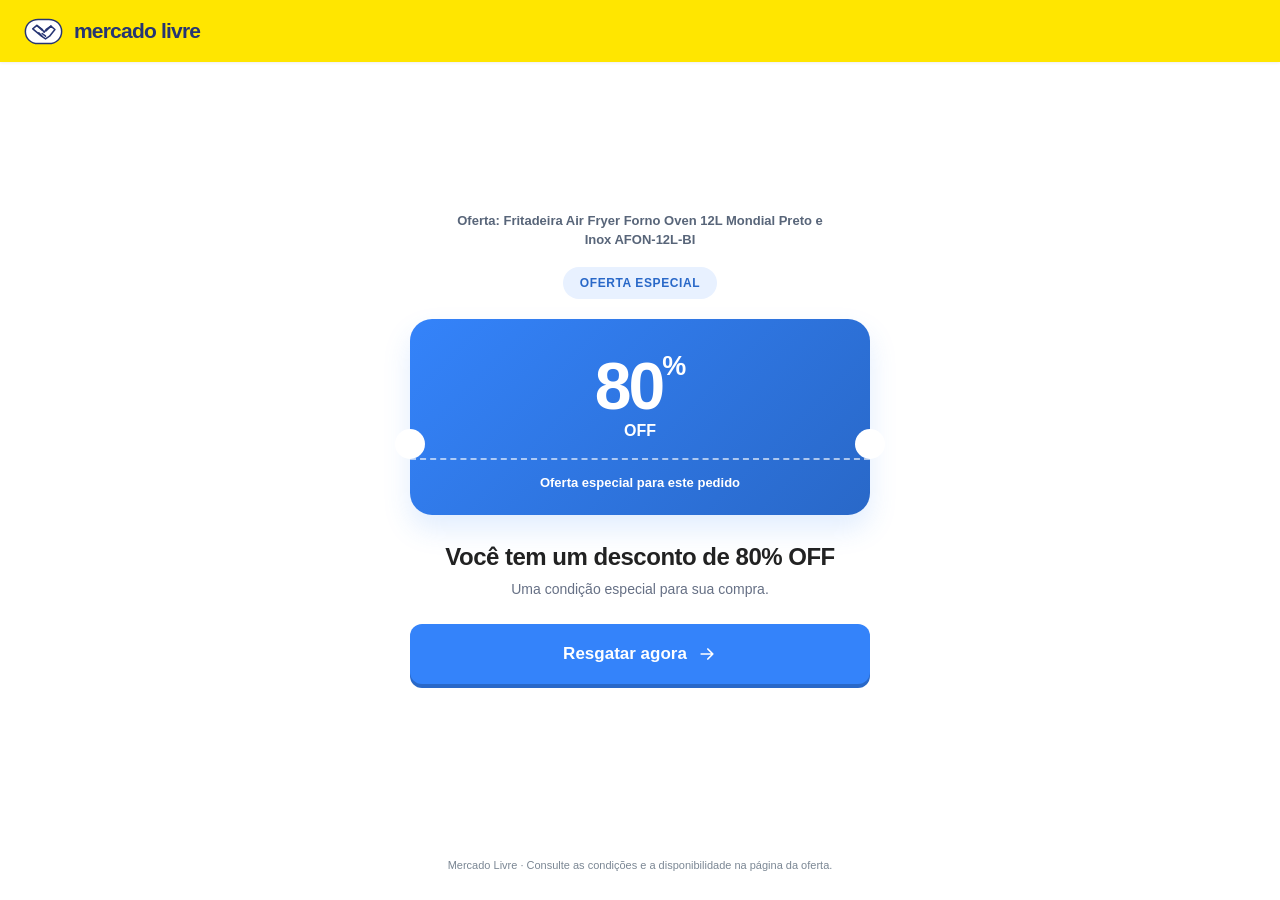
<file: presell/index.html>
<!DOCTYPE html>
<html lang="pt-BR">
<head>
<meta charset="UTF-8">
<meta name="viewport" content="width=device-width, initial-scale=1">
<meta name="theme-color" content="#ffe600">
<title>Oferta especial | Mercado Livre</title>
<style>
:root{--yellow:#ffe600;--blue:#3483fa;--blue-dark:#2968c8;--text:#242424;--muted:#667085}
*{box-sizing:border-box}
body{margin:0;min-height:100vh;background:#fff;color:var(--text);font-family:Arial,Helvetica,sans-serif;display:flex;flex-direction:column}
header{height:62px;background:var(--yellow);display:flex;align-items:center;padding:0 22px;box-shadow:0 1px 3px #00000012}
.logo{display:flex;align-items:center;gap:9px;font-weight:800;font-size:21px;letter-spacing:-.8px;color:#263573}
.logo svg{width:43px;height:31px}
main{width:min(100% - 32px,460px);margin:auto;text-align:center;padding:65px 0 70px}
.product{font-size:13px;font-weight:700;line-height:1.45;color:#586579;margin:0 auto 17px;max-width:390px}
.pill{display:inline-block;background:#e8f1ff;color:#2968c8;border-radius:30px;padding:9px 17px;font-size:12px;font-weight:800;letter-spacing:.6px;margin-bottom:20px}
.discount-card{position:relative;overflow:visible;border-radius:22px;background:linear-gradient(135deg,#3483fa,#2968c8);color:#fff;padding:34px 18px 25px;box-shadow:0 14px 28px #3483fa26}
.discount-card:before,.discount-card:after{content:"";position:absolute;width:30px;height:30px;border-radius:50%;background:#fff;top:calc(100% - 86px)}
.discount-card:before{left:-15px}.discount-card:after{right:-15px}
.percent{font-size:66px;line-height:1;font-weight:900;letter-spacing:-3px}
.percent small{font-size:27px;vertical-align:top;letter-spacing:-1px}
.off{font-size:16px;font-weight:800;margin-top:3px}
.dash{border-top:2px dashed #ffffff9c;margin:18px -18px 15px}
.card-caption{font-size:13px;font-weight:700}
h1{font-size:24px;line-height:1.25;letter-spacing:-.5px;margin:27px 0 9px;color:#222}
.sub{font-size:14px;color:var(--muted);margin:0 0 27px}
.cta{height:60px;border-radius:12px;background:var(--blue);color:#fff;text-decoration:none;font-size:17px;font-weight:800;display:flex;align-items:center;justify-content:center;gap:10px;box-shadow:0 4px 0 var(--blue-dark);transition:background .15s,transform .15s}
.cta:hover{background:#2968c8;transform:translateY(-1px)}
.cta svg{width:20px;height:20px}
footer{padding:18px 12px 25px;text-align:center;color:#7b8794;font-size:11px;line-height:1.7}
@media(max-width:480px){main{padding:48px 0 58px}.percent{font-size:60px}h1{font-size:22px}}
</style>
</head>
<body>
<header>
  <div class="logo" aria-label="Mercado Livre">
    <svg viewBox="0 0 64 44" fill="none" aria-hidden="true">
      <path d="M5 22C5 11.5 13.5 4 24 4h16c10.5 0 19 7.5 19 18s-8.5 18-19 18H24C13.5 40 5 32.5 5 22Z" fill="#fff" stroke="#263573" stroke-width="2.2"/>
      <path d="m16 18 6-5 8 6 3 4 3-4 7-5 6 5-8 10-6 4-6-4-13-11Z" fill="#fff" stroke="#263573" stroke-width="2.3" stroke-linecap="round" stroke-linejoin="round"/>
      <path d="m22 13 8 7m13-6-7 7m-6 4 5 4m-10-5 5 5" stroke="#263573" stroke-width="2.3" stroke-linecap="round"/>
    </svg>
    <span>mercado livre</span>
  </div>
</header>
<main>
  <p class="product">Oferta: Fritadeira Air Fryer Forno Oven 12L Mondial Preto e Inox AFON-12L-BI</p>
  <div class="pill">OFERTA ESPECIAL</div>
  <section class="discount-card" aria-label="Desconto de 80 por cento">
    <div class="percent">80<small>%</small></div>
    <div class="off">OFF</div>
    <div class="dash"></div>
    <div class="card-caption">Oferta especial para este pedido</div>
  </section>
  <h1>Você tem um desconto de 80% OFF</h1>
  <p class="sub">Uma condição especial para sua compra.</p>
  <a class="cta" href="https://mercadolivreblackairfryer.vercel.app/" target="_blank" rel="noopener noreferrer">
    Resgatar agora
    <svg viewBox="0 0 24 24" fill="none" aria-hidden="true"><path d="M5 12h14m-6-6 6 6-6 6" stroke="currentColor" stroke-width="2" stroke-linecap="round" stroke-linejoin="round"/></svg>
  </a>
</main>
<footer>Mercado Livre · Consulte as condições e a disponibilidade na página da oferta.</footer>
</body>
</html>
</file>
